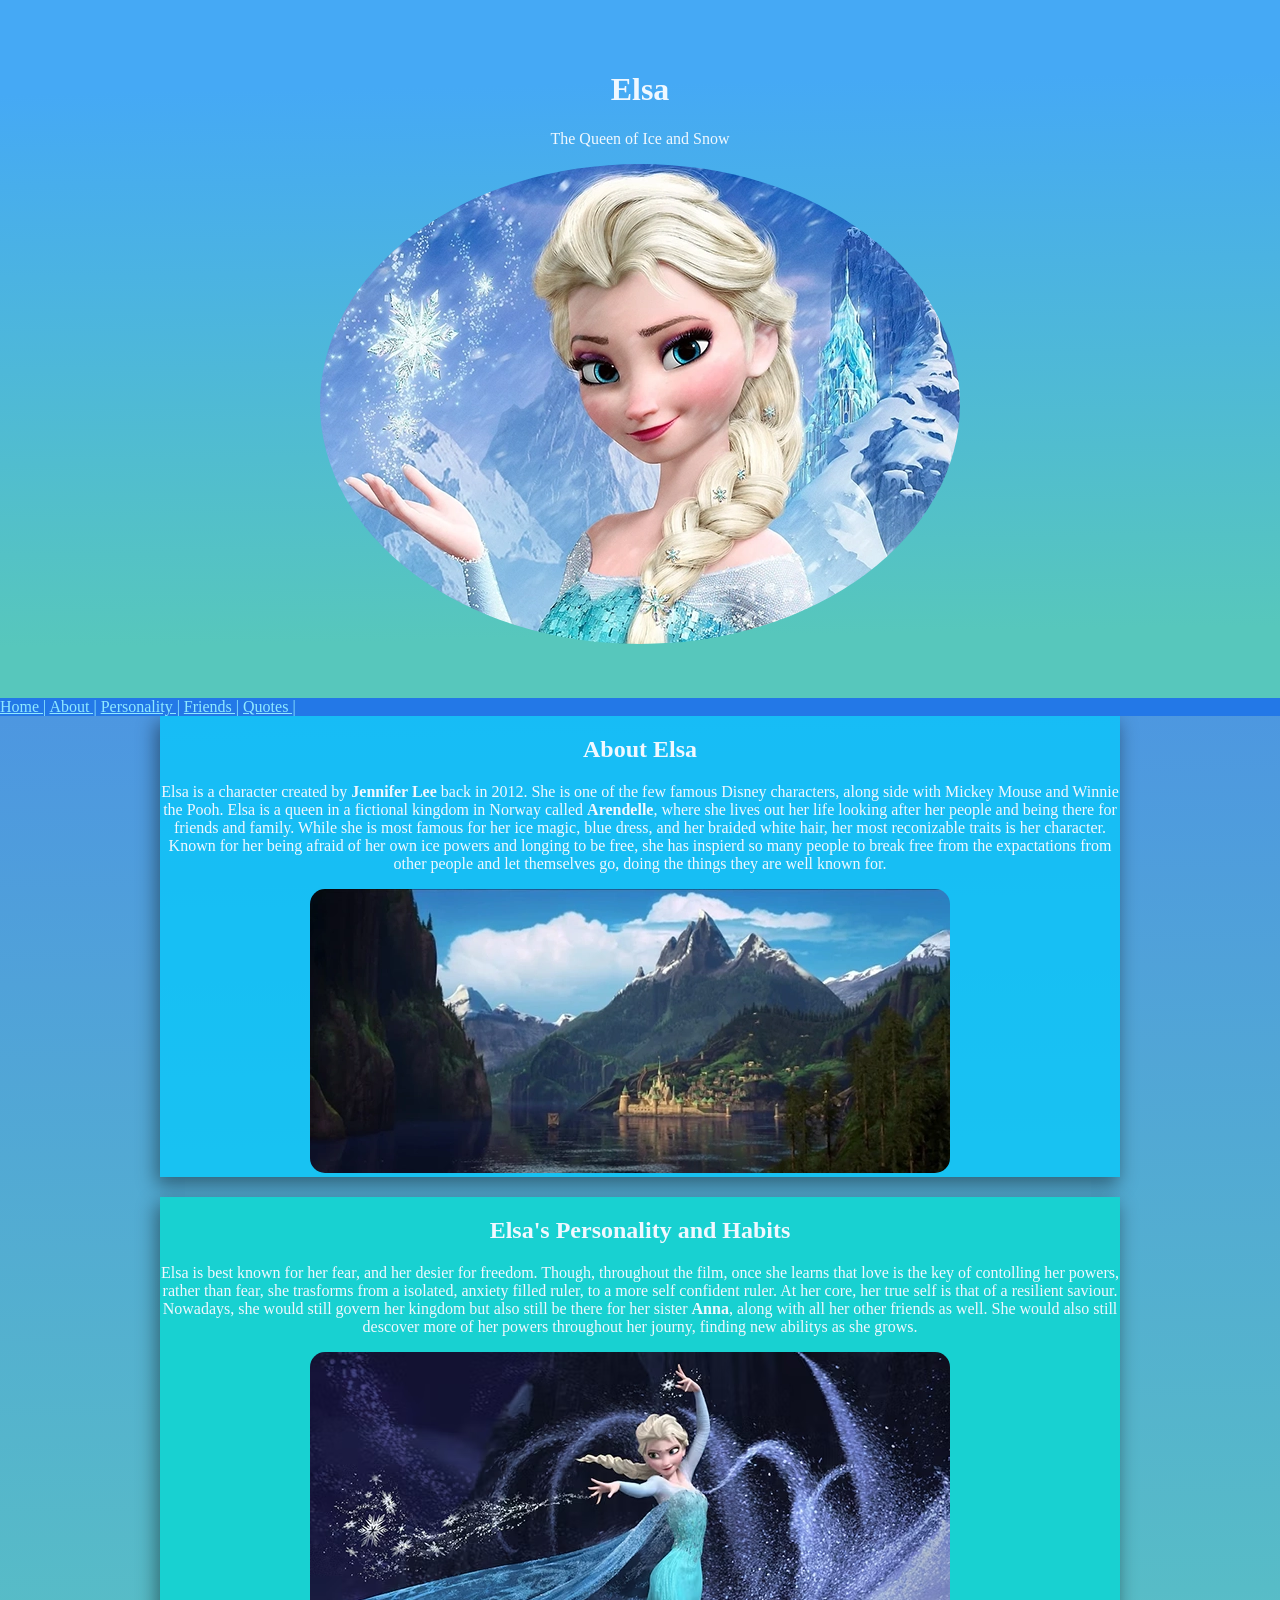
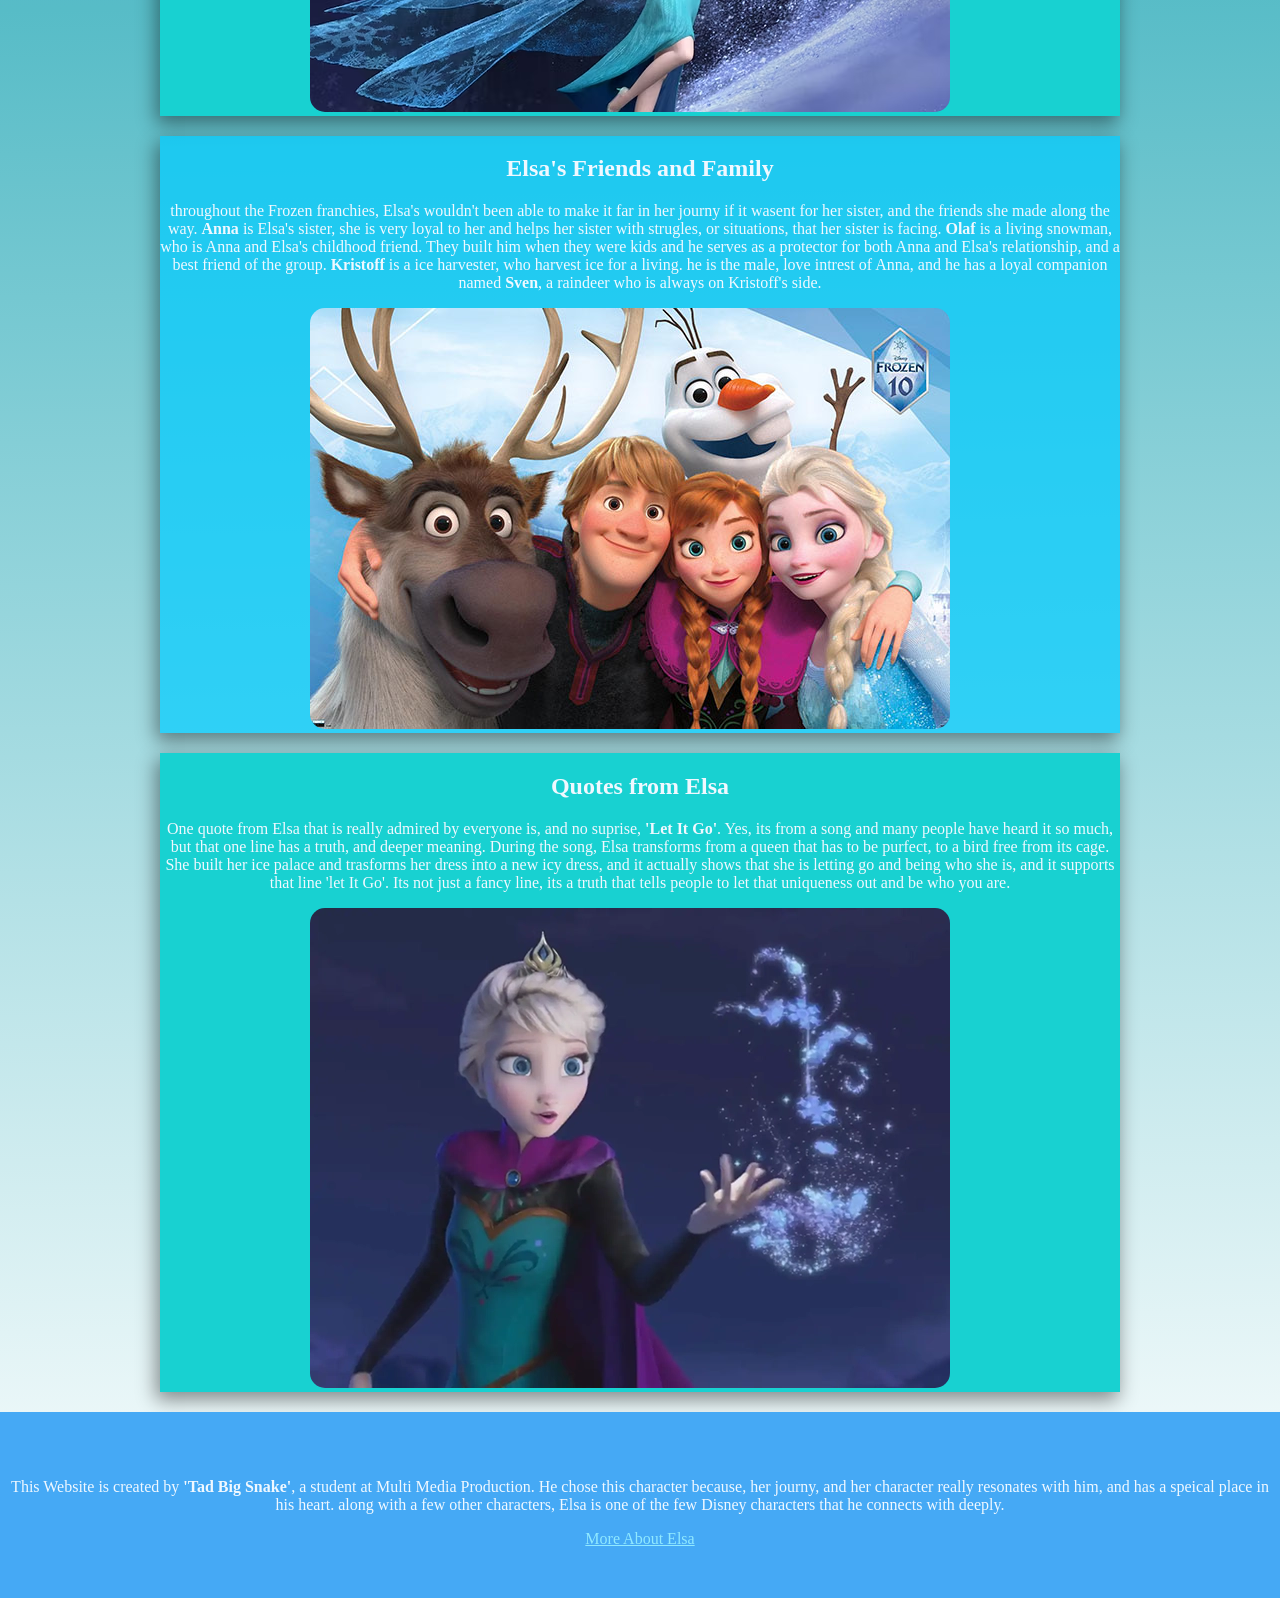
<file: MyFavouretCharacter/index.html>
<!DOCTYPE html>
<html lang="en">

<head>
    <meta charset="UTF-8">
    <meta name="viewport" content="width=device-width, initial-scale=1.0">
    <title>Favourite Character</title>

    <link href="css/characterstyle.css" rel="stylesheet">
</head>

<body>


    <header>

        <h1>Elsa</h1>

        <p>The Queen of Ice and Snow</p>

        <img src="images/elsa.1.webp" alt="elsa">

    </header>

    <nav>
        <ul>
            <a href="#">Home |</a>
            <a href="#About">About |</a>
            <a href="#Personality">Personality |</a>
            <a href="#Friends">Friends |</a>
            <a href="#Quotes">Quotes |</a>
        </ul>
    </nav>





    <section id="About" class="bg-blue">

        <h2>About Elsa</h2>

        <p>Elsa is a character created by <b>Jennifer Lee</b> back in 2012. She is one of the few famous Disney
            characters,
            along side with Mickey Mouse and Winnie the Pooh. Elsa is a queen in a fictional kingdom in Norway called
            <b>Arendelle</b>, where she lives out her life looking after her people and being there for friends and
            family.
            While she is most famous for her ice magic, blue dress, and her braided white hair, her most reconizable
            traits
            is her character. Known for her being afraid of her own ice powers and longing to be free, she has inspierd
            so
            many people to break free from the expactations from other people and let themselves go, doing the things
            they
            are well known for.
        </p>

        <img src="images/arendelle.webp" alt="view of arendelle">

    </section>



    <section id="Personality" class="bg-cyan">

        <h2>Elsa's Personality and Habits</h2>

        <p>Elsa is best known for her fear, and her desier for freedom. Though, throughout the film, once she learns
            that
            love is the key of contolling her powers, rather than fear, she trasforms from a isolated, anxiety filled
            ruler,
            to a more self confident ruler. At her core, her true self is that of a resilient saviour. Nowadays, she
            would
            still govern her kingdom but also still be there for her sister <b>Anna</b>, along with all her other
            friends as
            well. She would also still descover more of her powers throughout her journy, finding new abilitys as she
            grows.
        </p>

        <img src="images/anotherelsa.avif" alt="elsa two">

    </section>



    <section id="Friends" class="bg-blue">

        <h2>Elsa's Friends and Family</h2>

        <p>throughout the Frozen franchies, Elsa's wouldn't been able to make it far in her journy if it wasent for her
            sister, and the friends she made along the way. <b>Anna</b> is Elsa's sister, she is very loyal to her and
            helps
            her sister with strugles, or situations, that her sister is facing. <b>Olaf</b> is a living snowman, who is
            Anna
            and Elsa's childhood friend. They built him when they were kids and he serves as a protector for both Anna
            and
            Elsa's relationship, and a best friend of the group. <b>Kristoff</b> is a ice harvester, who harvest ice for
            a
            living. he is the male, love intrest of Anna, and he has a loyal companion named <b>Sven</b>, a raindeer who
            is
            always on Kristoff's side.</p>

        <img src="images/frozengroup.jpg" alt="elsas friends and family">

    </section>



    <section id="Quotes" class="bg-cyan">

        <h2>Quotes from Elsa</h2>

        <p>One quote from Elsa that is really admired by everyone is, and no suprise, <b>'Let It Go'</b>. Yes, its from
            a
            song and many people have heard it so much, but that one line has a truth, and deeper meaning. During the
            song,
            Elsa transforms from a queen that has to be purfect, to a bird free from its cage. She built her ice palace
            and
            trasforms her dress into a new icy dress, and it actually shows that she is letting go and being who she is,
            and
            it supports that line 'let It Go'. Its not just a fancy line, its a truth that tells people to let that
            uniqueness out and be who you are.</p>

        <img src="images/letitgo.webp" alt="let it go scene">

    </section>

    <footer>
        <p>This Website is created by <b>'Tad Big Snake'</b>, a student at Multi Media Production. He chose this
            character because, her journy, and her character really resonates with him, and has a speical place in his
            heart. along with a few other characters, Elsa is one of the few Disney characters that he connects with
            deeply.</p>

        <a href="https://en.wikipedia.org/wiki/Elsa_(Frozen)">More About Elsa</a>
    </footer>




</body>

</html>
</file>
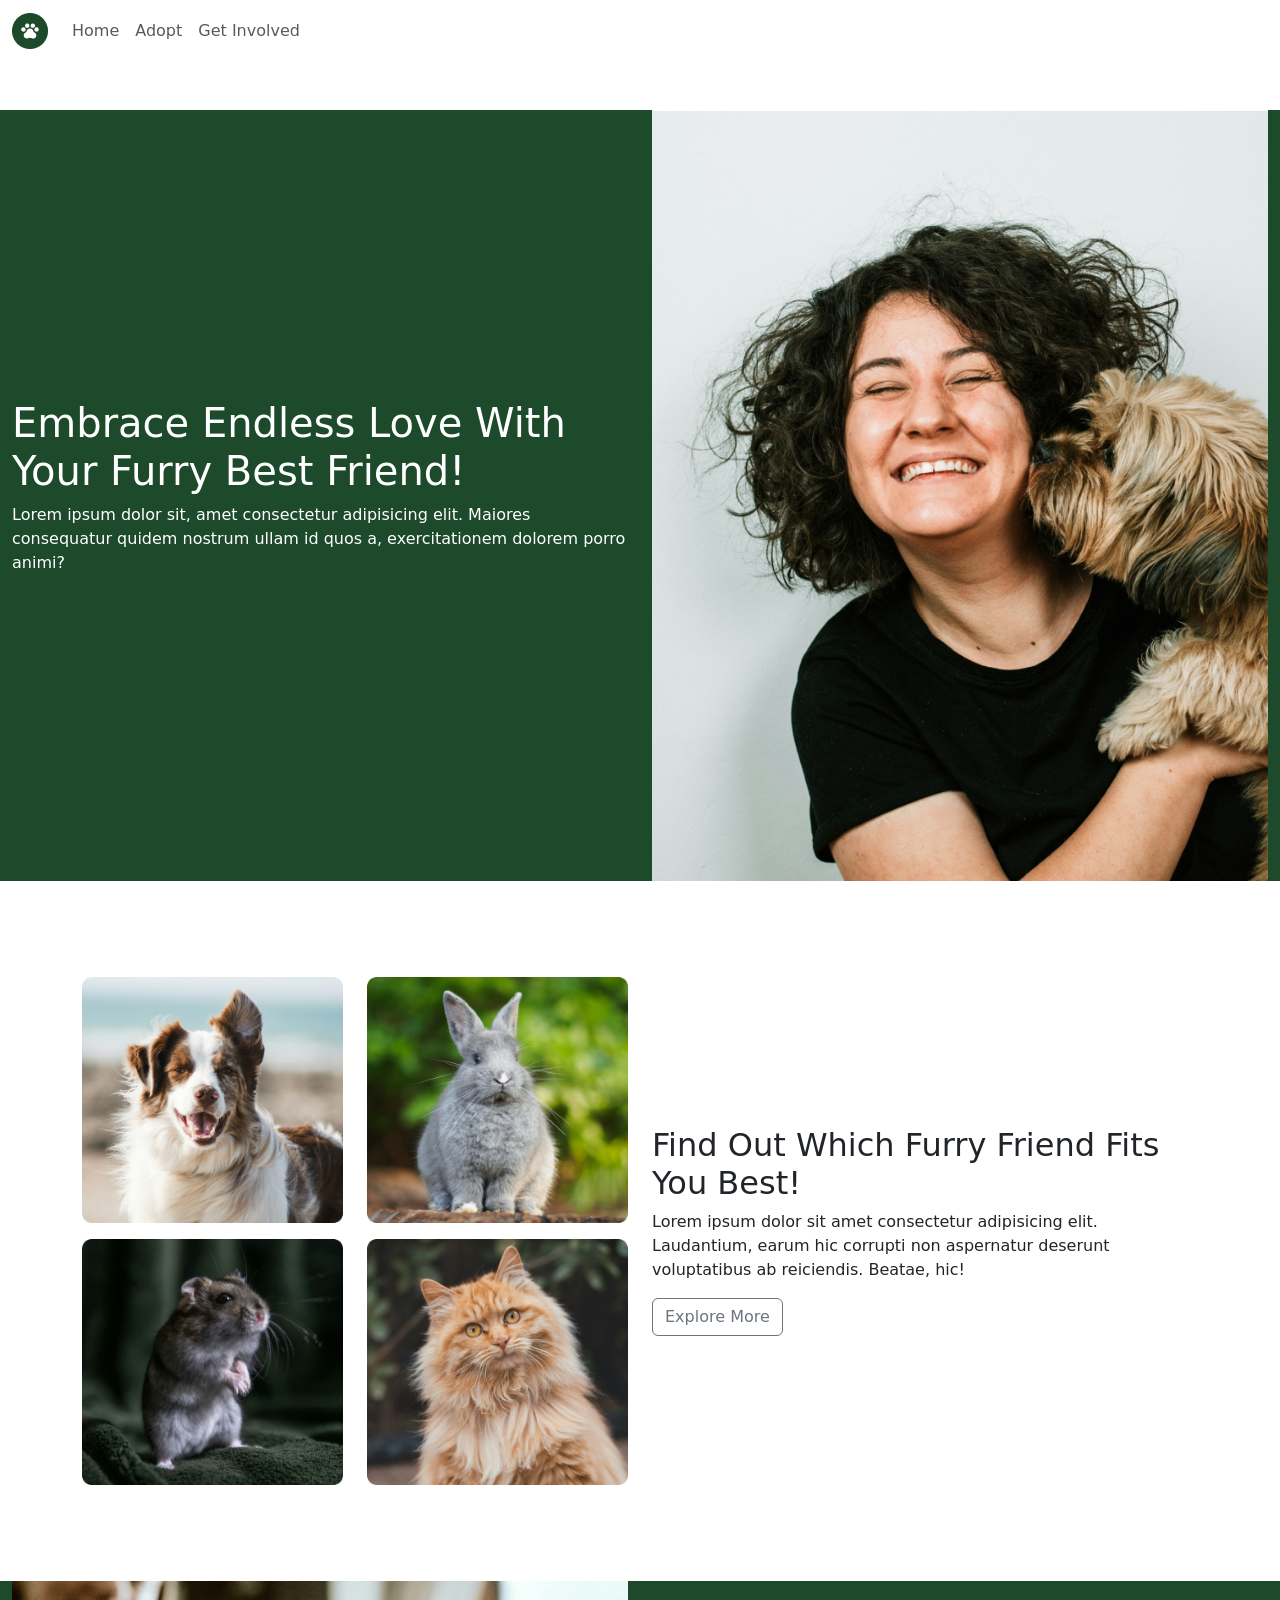
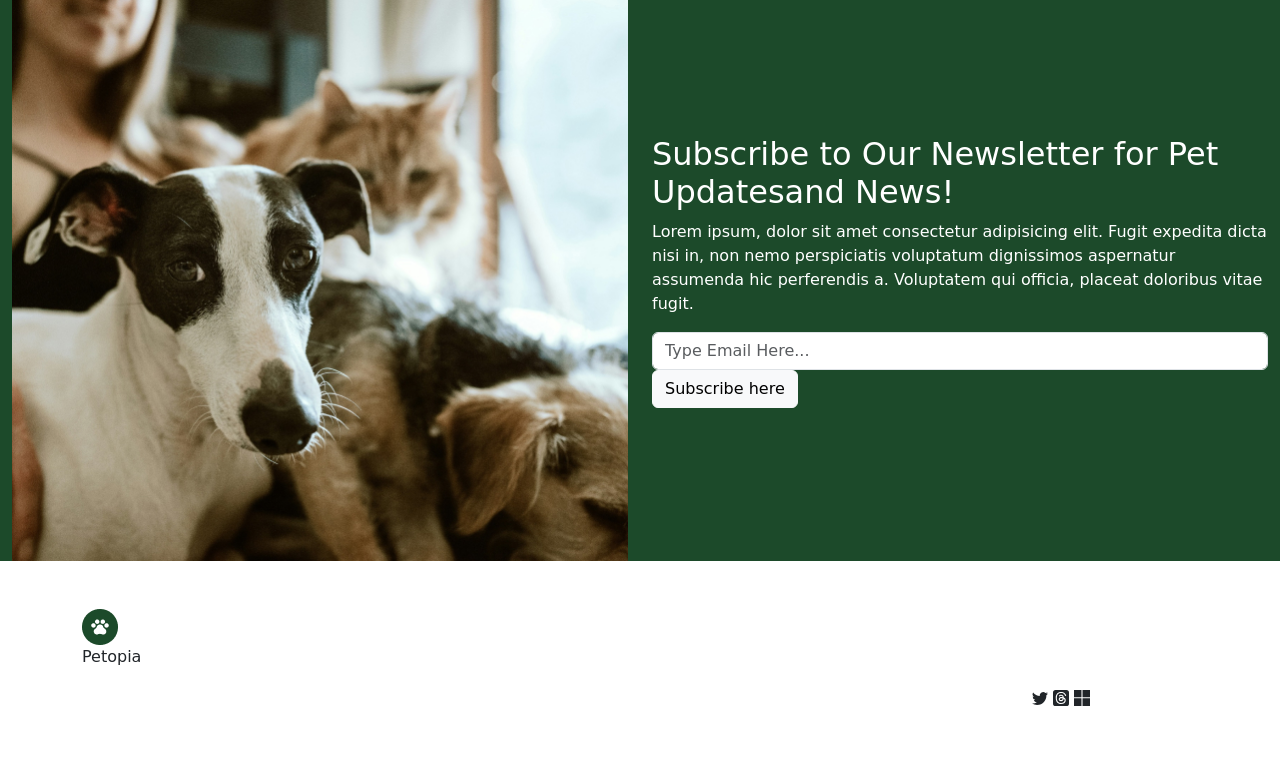
<file: petopia/index.html>
<!DOCTYPE html>
<html lang="en">

<head>
    <meta charset="UTF-8">
    <meta name="viewport" content="width=device-width, initial-scale=1.0">
    <title>Petopia</title>

    <!-- Latest compiled and minified CSS -->
    <link href="https://cdn.jsdelivr.net/npm/bootstrap@5.3.8/dist/css/bootstrap.min.css" rel="stylesheet">

    <link href="css/petStyle.css" rel="stylesheet">

    <!-- Latest compiled JavaScript -->
    <script src="https://cdn.jsdelivr.net/npm/bootstrap@5.3.8/dist/js/bootstrap.bundle.min.js"></script>

</head>

<body>

    <!----------------------------------------------Collaping Navbar------------------------------------------------->

    <nav class="navbar navbar-expand-sm bg-white navbar-light">
        <div class="container-fluid">
            <a class="navbar-brand" href="index.html">
                <img src="headerImages/logoIcon.png" alt="Petopia">
            </a>
            <button class="navbar-toggler" type="button" data-bs-toggle="collapse" data-bs-target="#collapsibleNavbar">
                <span class="navbar-toggler-icon"></span>
            </button>
            <div class="collapse navbar-collapse" id="collapsibleNavbar">
                <ul class="navbar-nav">
                    <li class="nav-item">
                        <a class="nav-link" href="index.html">Home</a>
                    </li>
                    <li class="nav-item">
                        <a class="nav-link" href="adopt.html">Adopt</a>
                    </li>
                    <li class="nav-item">
                        <a class="nav-link" href="involved.html">Get Involved</a>
                    </li>
                </ul>
            </div>
        </div>
    </nav>

    <!------------------------------------------------Header------------------------------------------------->

    <header class="bg-primary text-white my-5">
        <div class="container-fluid">
            <div class="row">
                <div class="col-sm-6 my-auto">
                    <h1>Embrace Endless Love With Your Furry Best Friend!</h1>
                    <p>Lorem ipsum dolor sit, amet consectetur adipisicing elit. Maiores consequatur quidem nostrum
                        ullam id quos a, exercitationem dolorem porro animi?</p>
                </div>
                <div class="col-sm-6">
                    <img class="img-fluid" src="headerImages/homeHeader.jpg" alt="girl with dog">
                </div>
            </div>
        </div>
    </header>


    <!------------------------------------------------Main Content----------------------------------------------------->

    <main class="my-5 py-5">
        <div class="container">
            <div class="row">
                <div class="col-md-6">


                    <div class="row mb-3">
                        <div class="col-6">
                            <img class="img-fluid" src="headerImages/dog.png" alt="dog">
                        </div>
                        <div class="col-6"><img class="img-fluid" src="headerImages/bunny.png" alt="bunny"></div>
                    </div>
                    <div class="row">
                        <div class="col-6"><img class="img-fluid" src="headerImages/gerbil.png" alt="gerbil"></div>
                        <div class="col-6"><img class="img-fluid" src="headerImages/cat.png" alt="cat"></div>
                    </div>
                </div>

                <div class="col-md-6 my-auto">
                    <h2>Find Out Which Furry Friend Fits You Best!</h2>

                    <p>Lorem ipsum dolor sit amet consectetur adipisicing elit. Laudantium, earum hic corrupti non
                        aspernatur deserunt voluptatibus ab reiciendis. Beatae, hic!</p>
                    <button type="button" class="btn btn-outline-secondary">Explore More</button>
                </div>
            </div>
        </div>
    </main>


    <!---------------------------------------------News Letter--------------------------------------------------->

    <section class="bg-primary text-white my-5">
        <div class="container-fluid">
            <div class="row">
                <div class="col-sm-6">
                    <img class="img-fluid" src="headerImages/newsletter.jpg" alt="dog with cats and owner">
                </div>
                <div class="col-sm-6 my-auto">
                    <h2>Subscribe to Our Newsletter for Pet Updatesand News!</h2>
                    <p>Lorem ipsum, dolor sit amet consectetur adipisicing elit. Fugit expedita dicta nisi in, non nemo
                        perspiciatis voluptatum dignissimos aspernatur assumenda hic perferendis a. Voluptatem qui
                        officia, placeat doloribus vitae fugit.</p>
                    <input type="text" class="form-control" placeholder="Type Email Here...">
                    <button type="button" class="btn btn-light">Subscribe here</button>
                </div>
            </div>
        </div>

    </section>


    <!------------------------------------------------Footer------------------------------------------------------------>

    <footer class="my-5">
        <div class="container">
            <div class="row">
                <div class="col-6">
                    <img src="headerImages/logoIcon.png">
                    <p>Petopia</p>
                </div>
            </div>
        </div>
        <div class="container">
            <div class="row">
                <div class="col-6 offset-10">
                    <svg xmlns="http://www.w3.org/2000/svg" width="16" height="16" fill="currentColor"
                        class="bi bi-twitter" viewBox="0 0 16 16">
                        <path
                            d="M5.026 15c6.038 0 9.341-5.003 9.341-9.334q.002-.211-.006-.422A6.7 6.7 0 0 0 16 3.542a6.7 6.7 0 0 1-1.889.518 3.3 3.3 0 0 0 1.447-1.817 6.5 6.5 0 0 1-2.087.793A3.286 3.286 0 0 0 7.875 6.03a9.32 9.32 0 0 1-6.767-3.429 3.29 3.29 0 0 0 1.018 4.382A3.3 3.3 0 0 1 .64 6.575v.045a3.29 3.29 0 0 0 2.632 3.218 3.2 3.2 0 0 1-.865.115 3 3 0 0 1-.614-.057 3.28 3.28 0 0 0 3.067 2.277A6.6 6.6 0 0 1 .78 13.58a6 6 0 0 1-.78-.045A9.34 9.34 0 0 0 5.026 15" />
                    </svg>
                    <svg xmlns="http://www.w3.org/2000/svg" width="16" height="16" fill="currentColor"
                        class="bi bi-threads-fill" viewBox="0 0 16 16">
                        <path
                            d="M6.81 9.204c0-.41.197-1.062 1.727-1.062.469 0 .758.034 1.146.121-.124 1.606-.91 1.818-1.674 1.818-.418 0-1.2-.218-1.2-.877Z" />
                        <path
                            d="M2.59 16h10.82A2.59 2.59 0 0 0 16 13.41V2.59A2.59 2.59 0 0 0 13.41 0H2.59A2.59 2.59 0 0 0 0 2.59v10.82A2.59 2.59 0 0 0 2.59 16M5.866 5.91c.567-.81 1.315-1.126 2.35-1.126.73 0 1.351.246 1.795.711.443.466.696 1.132.754 1.983q.368.154.678.363c.832.559 1.29 1.395 1.29 2.353 0 2.037-1.67 3.806-4.692 3.806-2.595 0-5.291-1.51-5.291-6.004C2.75 3.526 5.361 2 8.033 2c1.234 0 4.129.182 5.217 3.777l-1.02.264c-.842-2.56-2.607-2.968-4.224-2.968-2.675 0-4.187 1.628-4.187 5.093 0 3.107 1.69 4.757 4.222 4.757 2.083 0 3.636-1.082 3.636-2.667 0-1.079-.906-1.595-.953-1.595-.177.925-.651 2.482-2.733 2.482-1.213 0-2.26-.838-2.26-1.936 0-1.568 1.488-2.136 2.663-2.136.44 0 .97.03 1.247.086 0-.478-.404-1.296-1.426-1.296-.911 0-1.16.288-1.45.624l-.024.027c-.202-.135-.875-.601-.875-.601Z" />
                    </svg>
                    <svg xmlns="http://www.w3.org/2000/svg" width="16" height="16" fill="currentColor"
                        class="bi bi-microsoft" viewBox="0 0 16 16">
                        <path
                            d="M7.462 0H0v7.19h7.462zM16 0H8.538v7.19H16zM7.462 8.211H0V16h7.462zm8.538 0H8.538V16H16z" />
                    </svg>
                </div>
            </div>
        </div>

    </footer>

</body>

</html>
</file>
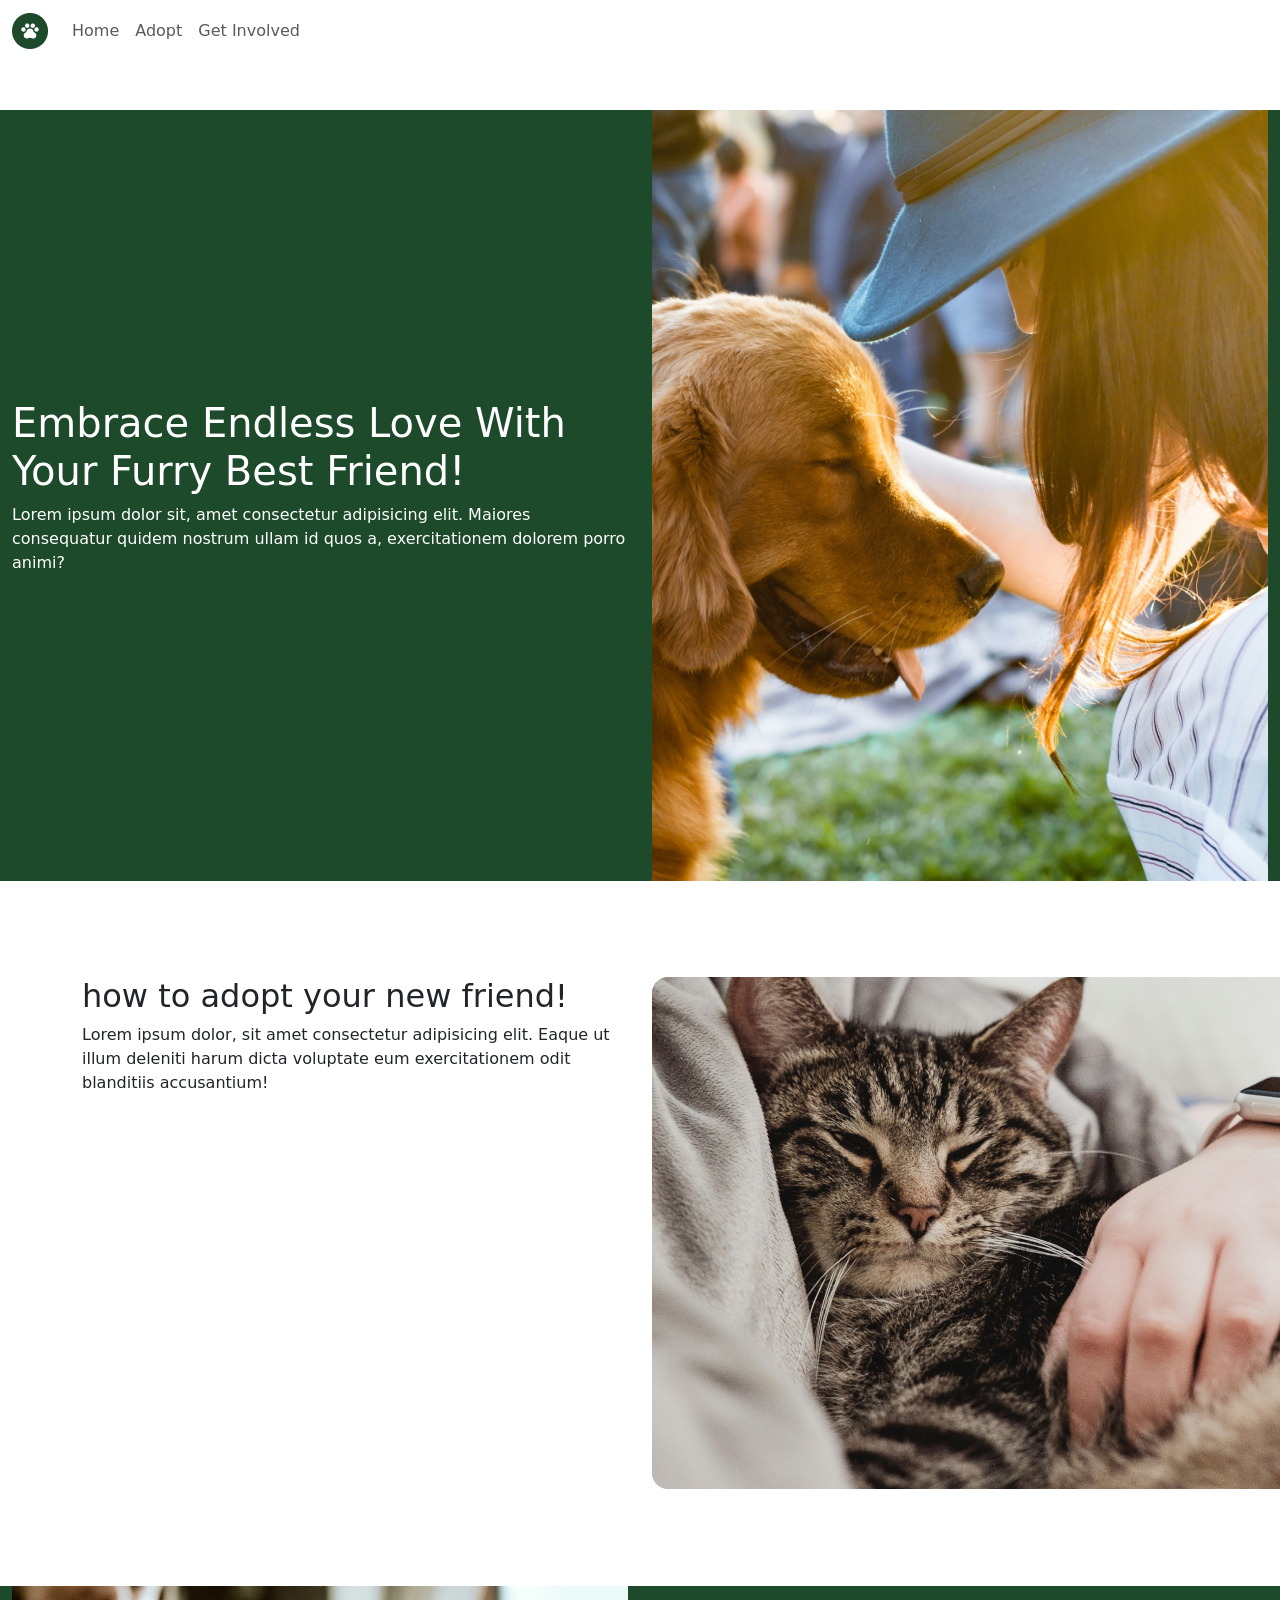
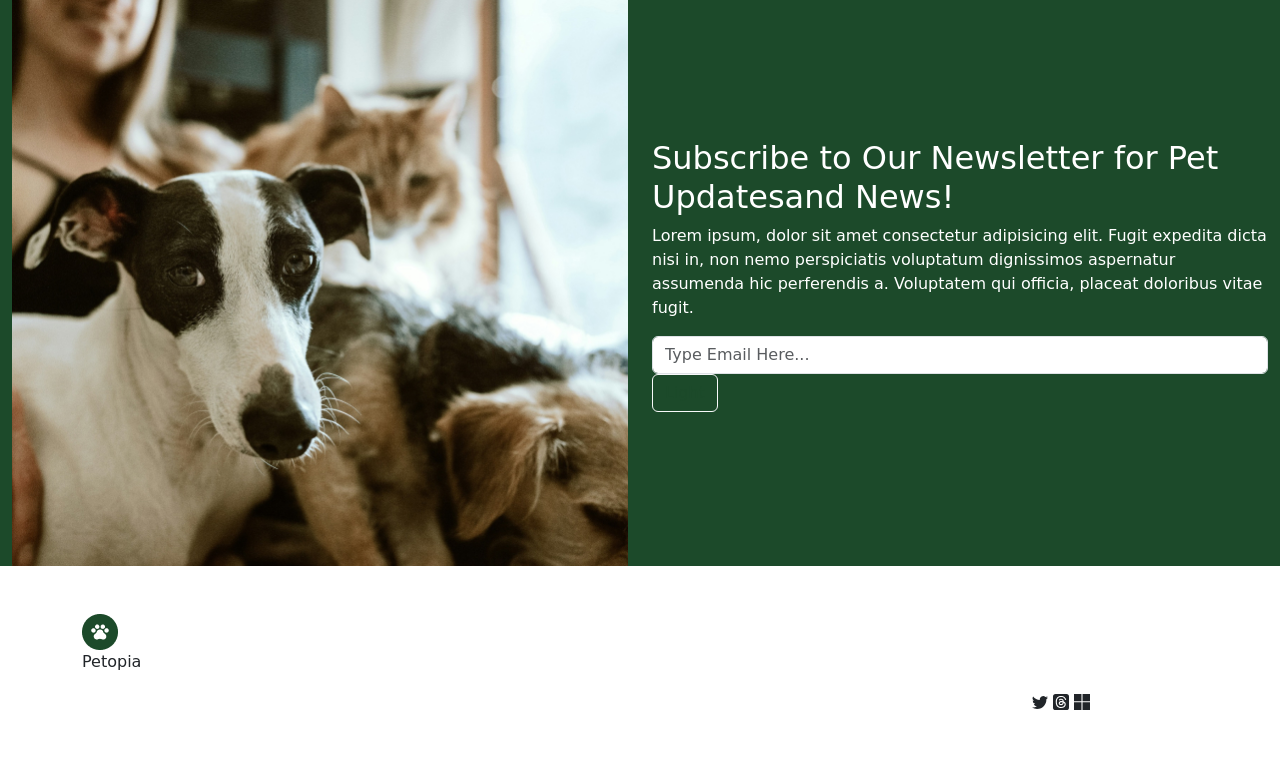
<file: petopia/adopt.html>
<!DOCTYPE html>
<html lang="en">

<head>
    <meta charset="UTF-8">
    <meta name="viewport" content="width=device-width, initial-scale=1.0">
    <title>Petopia - adopt</title>

    <!-- Latest compiled and minified CSS -->
    <link href="https://cdn.jsdelivr.net/npm/bootstrap@5.3.8/dist/css/bootstrap.min.css" rel="stylesheet">

    <link href="css/petStyle.css" rel="stylesheet">

    <!-- Latest compiled JavaScript -->
    <script src="https://cdn.jsdelivr.net/npm/bootstrap@5.3.8/dist/js/bootstrap.bundle.min.js"></script>

</head>

<body>

    <!----------------------------------------------Collaping Navbar------------------------------------------------->

    <nav class="navbar navbar-expand-sm bg-white navbar-light">
        <div class="container-fluid">
            <a class="navbar-brand" href="index.html">
                <img src="headerImages/logoIcon.png" alt="Petopia">
            </a>
            <button class="navbar-toggler" type="button" data-bs-toggle="collapse" data-bs-target="#collapsibleNavbar">
                <span class="navbar-toggler-icon"></span>
            </button>
            <div class="collapse navbar-collapse" id="collapsibleNavbar">
                <ul class="navbar-nav">
                    <li class="nav-item">
                        <a class="nav-link" href="index.html">Home</a>
                    </li>
                    <li class="nav-item">
                        <a class="nav-link" href="adopt.html">Adopt</a>
                    </li>
                    <li class="nav-item">
                        <a class="nav-link" href="involved.html">Get Involved</a>
                    </li>
                </ul>
            </div>
        </div>
    </nav>

    <!------------------------------------------------Header------------------------------------------------->

    <header class="bg-primary text-white my-5">
        <div class="container-fluid">
            <div class="row">
                <div class="col-sm-6 my-auto">
                    <h1>Embrace Endless Love With Your Furry Best Friend!</h1>
                    <p>Lorem ipsum dolor sit, amet consectetur adipisicing elit. Maiores consequatur quidem nostrum
                        ullam id quos a, exercitationem dolorem porro animi?</p>
                </div>
                <div class="col-sm-6">
                    <img class="img-fluid" src="headerImages/adoptHeader.jpg" alt="girl with dog">
                </div>
            </div>
        </div>
    </header>


    <!------------------------------------------------Main Content----------------------------------------------------->

    <main class="my-5 py-5">
        <div class="container">
            <div class="row">
                <div class="col-sm-6">
                    <h2>how to adopt your new friend!</h2>
                    <p>Lorem ipsum dolor, sit amet consectetur adipisicing elit. Eaque ut illum deleniti harum dicta
                        voluptate eum exercitationem odit blanditiis accusantium!</p>
                </div>
                <div class="col-sm-6">
                    <img src="headerImages/catCuddle.png" alt="catCuddle">
                </div>
            </div>
        </div>
    </main>


    <!---------------------------------------------News Letter--------------------------------------------------->

    <section class="bg-primary text-white my-5">
        <div class="container-fluid">
            <div class="row">
                <div class="col-sm-6">
                    <img class="img-fluid" src="headerImages/newsletter.jpg" alt="dog with cats and owner">
                </div>
                <div class="col-sm-6 my-auto">
                    <h2>Subscribe to Our Newsletter for Pet Updatesand News!</h2>
                    <p>Lorem ipsum, dolor sit amet consectetur adipisicing elit. Fugit expedita dicta nisi in, non nemo
                        perspiciatis voluptatum dignissimos aspernatur assumenda hic perferendis a. Voluptatem qui
                        officia, placeat doloribus vitae fugit.</p>
                    <input type="text" class="form-control" placeholder="Type Email Here...">
                    <button type="button" class="btn btn-outline-light text-primary">Light</button>
                </div>
            </div>
        </div>

    </section>


    <!------------------------------------------------Footer------------------------------------------------------------>

    <footer class="my-5">
        <div class="container">
            <div class="row">
                <div class="col-6">
                    <img src="headerImages/logoIcon.png">
                    <p>Petopia</p>
                </div>
            </div>
        </div>
        <div class="container">
            <div class="row">
                <div class="col-6 offset-10">
                    <svg xmlns="http://www.w3.org/2000/svg" width="16" height="16" fill="currentColor"
                        class="bi bi-twitter" viewBox="0 0 16 16">
                        <path
                            d="M5.026 15c6.038 0 9.341-5.003 9.341-9.334q.002-.211-.006-.422A6.7 6.7 0 0 0 16 3.542a6.7 6.7 0 0 1-1.889.518 3.3 3.3 0 0 0 1.447-1.817 6.5 6.5 0 0 1-2.087.793A3.286 3.286 0 0 0 7.875 6.03a9.32 9.32 0 0 1-6.767-3.429 3.29 3.29 0 0 0 1.018 4.382A3.3 3.3 0 0 1 .64 6.575v.045a3.29 3.29 0 0 0 2.632 3.218 3.2 3.2 0 0 1-.865.115 3 3 0 0 1-.614-.057 3.28 3.28 0 0 0 3.067 2.277A6.6 6.6 0 0 1 .78 13.58a6 6 0 0 1-.78-.045A9.34 9.34 0 0 0 5.026 15" />
                    </svg>
                    <svg xmlns="http://www.w3.org/2000/svg" width="16" height="16" fill="currentColor"
                        class="bi bi-threads-fill" viewBox="0 0 16 16">
                        <path
                            d="M6.81 9.204c0-.41.197-1.062 1.727-1.062.469 0 .758.034 1.146.121-.124 1.606-.91 1.818-1.674 1.818-.418 0-1.2-.218-1.2-.877Z" />
                        <path
                            d="M2.59 16h10.82A2.59 2.59 0 0 0 16 13.41V2.59A2.59 2.59 0 0 0 13.41 0H2.59A2.59 2.59 0 0 0 0 2.59v10.82A2.59 2.59 0 0 0 2.59 16M5.866 5.91c.567-.81 1.315-1.126 2.35-1.126.73 0 1.351.246 1.795.711.443.466.696 1.132.754 1.983q.368.154.678.363c.832.559 1.29 1.395 1.29 2.353 0 2.037-1.67 3.806-4.692 3.806-2.595 0-5.291-1.51-5.291-6.004C2.75 3.526 5.361 2 8.033 2c1.234 0 4.129.182 5.217 3.777l-1.02.264c-.842-2.56-2.607-2.968-4.224-2.968-2.675 0-4.187 1.628-4.187 5.093 0 3.107 1.69 4.757 4.222 4.757 2.083 0 3.636-1.082 3.636-2.667 0-1.079-.906-1.595-.953-1.595-.177.925-.651 2.482-2.733 2.482-1.213 0-2.26-.838-2.26-1.936 0-1.568 1.488-2.136 2.663-2.136.44 0 .97.03 1.247.086 0-.478-.404-1.296-1.426-1.296-.911 0-1.16.288-1.45.624l-.024.027c-.202-.135-.875-.601-.875-.601Z" />
                    </svg>
                    <svg xmlns="http://www.w3.org/2000/svg" width="16" height="16" fill="currentColor"
                        class="bi bi-microsoft" viewBox="0 0 16 16">
                        <path
                            d="M7.462 0H0v7.19h7.462zM16 0H8.538v7.19H16zM7.462 8.211H0V16h7.462zm8.538 0H8.538V16H16z" />
                    </svg>
                </div>
            </div>
        </div>

    </footer>

</body>

</html>
</file>
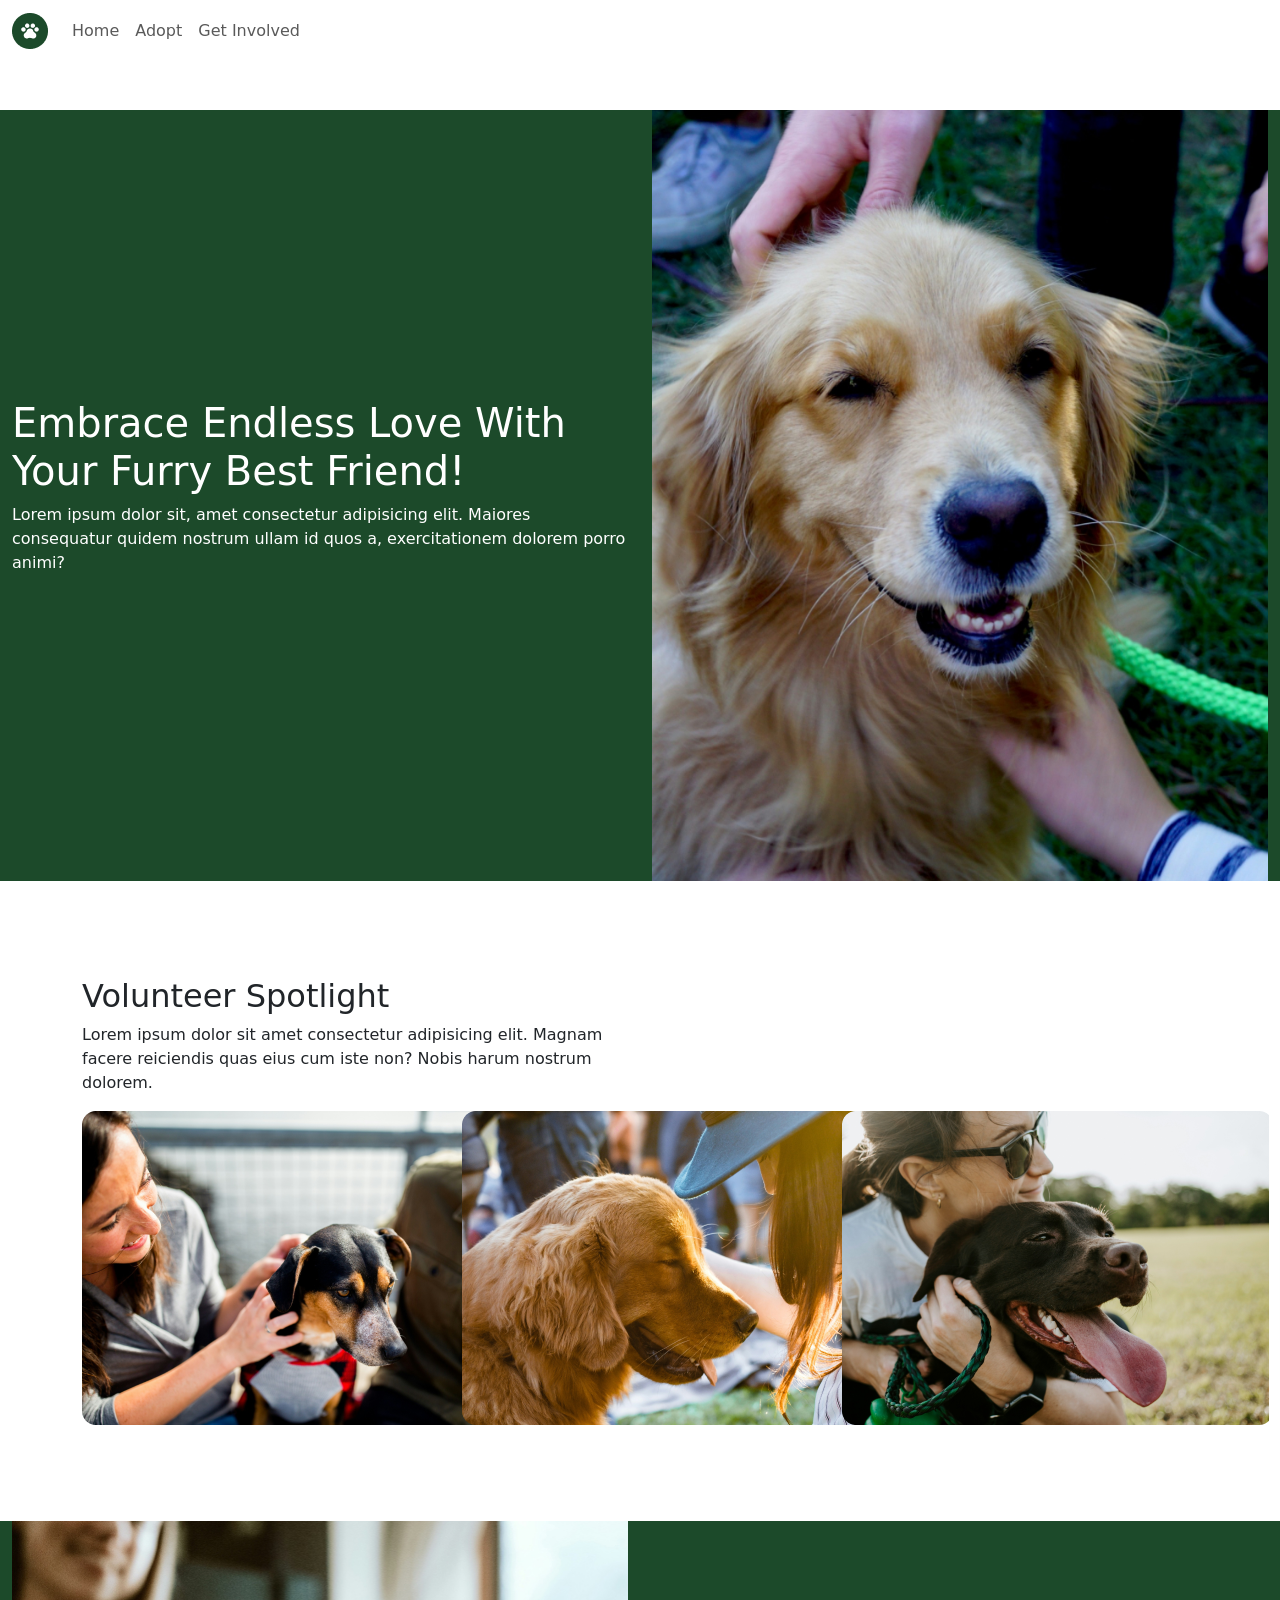
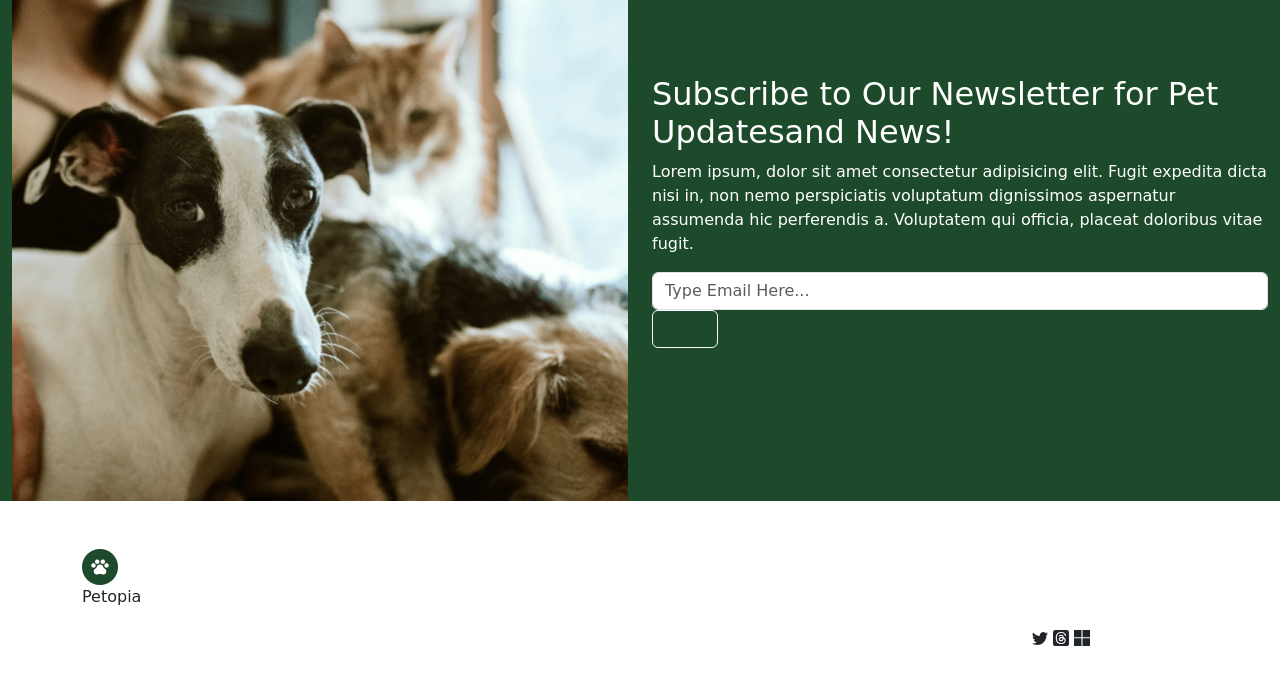
<file: petopia/involved.html>
<!DOCTYPE html>
<html lang="en">

<head>
    <meta charset="UTF-8">
    <meta name="viewport" content="width=device-width, initial-scale=1.0">
    <title>Petopia - involved</title>

    <!-- Latest compiled and minified CSS -->
    <link href="https://cdn.jsdelivr.net/npm/bootstrap@5.3.8/dist/css/bootstrap.min.css" rel="stylesheet">

    <link href="css/petStyle.css" rel="stylesheet">

    <!-- Latest compiled JavaScript -->
    <script src="https://cdn.jsdelivr.net/npm/bootstrap@5.3.8/dist/js/bootstrap.bundle.min.js"></script>

</head>

<body>

    <!----------------------------------------------Collaping Navbar------------------------------------------------->

    <nav class="navbar navbar-expand-sm bg-white navbar-light">
        <div class="container-fluid">
            <a class="navbar-brand" href="index.html">
                <img src="headerImages/logoIcon.png" alt="Petopia">
            </a>
            <button class="navbar-toggler" type="button" data-bs-toggle="collapse" data-bs-target="#collapsibleNavbar">
                <span class="navbar-toggler-icon"></span>
            </button>
            <div class="collapse navbar-collapse" id="collapsibleNavbar">
                <ul class="navbar-nav">
                    <li class="nav-item">
                        <a class="nav-link" href="index.html">Home</a>
                    </li>
                    <li class="nav-item">
                        <a class="nav-link" href="adopt.html">Adopt</a>
                    </li>
                    <li class="nav-item">
                        <a class="nav-link" href="involved.html">Get Involved</a>
                    </li>
                </ul>
            </div>
        </div>
    </nav>

    <!------------------------------------------------Header------------------------------------------------->

    <header class="bg-primary text-white my-5">
        <div class="container-fluid">
            <div class="row">
                <div class="col-sm-6 my-auto">
                    <h1>Embrace Endless Love With Your Furry Best Friend!</h1>
                    <p>Lorem ipsum dolor sit, amet consectetur adipisicing elit. Maiores consequatur quidem nostrum
                        ullam id quos a, exercitationem dolorem porro animi?</p>
                </div>
                <div class="col-sm-6">
                    <img class="img-fluid" src="headerImages/involvedHeader.jpg" alt="girl with dog">
                </div>
            </div>
        </div>
    </header>


    <!------------------------------------------------Main Content----------------------------------------------------->

    <main class="my-5 py-5">
        <div class="container">
            <div class="row">
                <div class="col-sm-6">
                    <h2>Volunteer Spotlight</h2>
                    <p>Lorem ipsum dolor sit amet consectetur adipisicing elit. Magnam facere reiciendis quas eius cum
                        iste non? Nobis harum nostrum dolorem.</p>
                </div>
            </div>
            <div class="row">
                <div class="col-sm-4">
                    <img src="headerImages/volunteer1.png" alt="DogGettingPet">
                </div>
                <div class="col-sm-4">
                    <img src="headerImages/volunteer2.png" alt="DogPetByOwner">
                </div>
                <div class="col-sm-4">
                    <img src="headerImages/volunteer3.png" alt="DogBeingHugged">
                </div>
            </div>
        </div>
    </main>


    <!---------------------------------------------News Letter--------------------------------------------------->

    <section class="bg-primary text-white my-5">
        <div class="container-fluid">
            <div class="row">
                <div class="col-sm-6">
                    <img class="img-fluid" src="headerImages/newsletter.jpg" alt="dog with cats and owner">
                </div>
                <div class="col-sm-6 my-auto">
                    <h2>Subscribe to Our Newsletter for Pet Updatesand News!</h2>
                    <p>Lorem ipsum, dolor sit amet consectetur adipisicing elit. Fugit expedita dicta nisi in, non nemo
                        perspiciatis voluptatum dignissimos aspernatur assumenda hic perferendis a. Voluptatem qui
                        officia, placeat doloribus vitae fugit.</p>
                    <input type="text" class="form-control" placeholder="Type Email Here...">
                    <button type="button" class="btn btn-outline-light text-primary">Light</button>
                </div>
            </div>
        </div>

    </section>


    <!------------------------------------------------Footer------------------------------------------------------------>

    <footer class="my-5">
        <div class="container">
            <div class="row">
                <div class="col-6">
                    <img src="headerImages/logoIcon.png">
                    <p>Petopia</p>
                </div>
            </div>
        </div>
        <div class="container">
            <div class="row">
                <div class="col-6 offset-10">
                    <svg xmlns="http://www.w3.org/2000/svg" width="16" height="16" fill="currentColor"
                        class="bi bi-twitter" viewBox="0 0 16 16">
                        <path
                            d="M5.026 15c6.038 0 9.341-5.003 9.341-9.334q.002-.211-.006-.422A6.7 6.7 0 0 0 16 3.542a6.7 6.7 0 0 1-1.889.518 3.3 3.3 0 0 0 1.447-1.817 6.5 6.5 0 0 1-2.087.793A3.286 3.286 0 0 0 7.875 6.03a9.32 9.32 0 0 1-6.767-3.429 3.29 3.29 0 0 0 1.018 4.382A3.3 3.3 0 0 1 .64 6.575v.045a3.29 3.29 0 0 0 2.632 3.218 3.2 3.2 0 0 1-.865.115 3 3 0 0 1-.614-.057 3.28 3.28 0 0 0 3.067 2.277A6.6 6.6 0 0 1 .78 13.58a6 6 0 0 1-.78-.045A9.34 9.34 0 0 0 5.026 15" />
                    </svg>
                    <svg xmlns="http://www.w3.org/2000/svg" width="16" height="16" fill="currentColor"
                        class="bi bi-threads-fill" viewBox="0 0 16 16">
                        <path
                            d="M6.81 9.204c0-.41.197-1.062 1.727-1.062.469 0 .758.034 1.146.121-.124 1.606-.91 1.818-1.674 1.818-.418 0-1.2-.218-1.2-.877Z" />
                        <path
                            d="M2.59 16h10.82A2.59 2.59 0 0 0 16 13.41V2.59A2.59 2.59 0 0 0 13.41 0H2.59A2.59 2.59 0 0 0 0 2.59v10.82A2.59 2.59 0 0 0 2.59 16M5.866 5.91c.567-.81 1.315-1.126 2.35-1.126.73 0 1.351.246 1.795.711.443.466.696 1.132.754 1.983q.368.154.678.363c.832.559 1.29 1.395 1.29 2.353 0 2.037-1.67 3.806-4.692 3.806-2.595 0-5.291-1.51-5.291-6.004C2.75 3.526 5.361 2 8.033 2c1.234 0 4.129.182 5.217 3.777l-1.02.264c-.842-2.56-2.607-2.968-4.224-2.968-2.675 0-4.187 1.628-4.187 5.093 0 3.107 1.69 4.757 4.222 4.757 2.083 0 3.636-1.082 3.636-2.667 0-1.079-.906-1.595-.953-1.595-.177.925-.651 2.482-2.733 2.482-1.213 0-2.26-.838-2.26-1.936 0-1.568 1.488-2.136 2.663-2.136.44 0 .97.03 1.247.086 0-.478-.404-1.296-1.426-1.296-.911 0-1.16.288-1.45.624l-.024.027c-.202-.135-.875-.601-.875-.601Z" />
                    </svg>
                    <svg xmlns="http://www.w3.org/2000/svg" width="16" height="16" fill="currentColor"
                        class="bi bi-microsoft" viewBox="0 0 16 16">
                        <path
                            d="M7.462 0H0v7.19h7.462zM16 0H8.538v7.19H16zM7.462 8.211H0V16h7.462zm8.538 0H8.538V16H16z" />
                    </svg>
                </div>
            </div>
        </div>

    </footer>

</body>

</html>
</file>
<file: MyFavouretCharacter/css/characterstyle.css>
/*sorry i forgot how to change the text style*/

header{

 background: #45a9f5;
background: linear-gradient(179deg,rgba(69, 169, 245, 1) 13%, rgba(87, 199, 188, 1) 90%);

    text-align: center;

    padding-top: 50px;

    padding-bottom: 50px;

    color:aliceblue;

}

img {
  border-radius: 50%;
}


footer{
    background-color: #45a9f5;

    text-align: center;

    padding-top: 50px;

    padding-bottom: 50px;

    color:aliceblue;
}

body{

    padding: 0;

    margin: 0;

    background: #4579f5;
background: linear-gradient(179deg,rgba(69, 121, 245, 1) 0%, rgba(87, 188, 199, 1) 50%, rgba(255, 255, 255, 1) 100%);
}

.bg-blue{
    background-color: rgba(0, 204, 255, 0.705);
}

section{
    max-width: 960px;

    margin: auto;

    text-align: center;

    color: aliceblue;

    -webkit-box-shadow: -3px 7px 18px 1px rgba(0,0,0,0.43); 
box-shadow: -3px 7px 18px 1px rgba(0,0,0,0.43);

    overflow: hidden;

    margin-bottom: 20px;
}

.bg-cyan{
    background-color: rgb(24, 209, 209);
}

section img{

    border-radius: 15px;

    margin-right: 20px;

}

nav ul {
  list-style-type: none;
  margin: 0;
  padding: 0;
  overflow: hidden;
  background-color: #2378e7;
}

nav ul li {
  float:left;
}

nav ul li a {
  display: block;
  color: white;
  text-align: center;
  padding: 14px 16px;
  text-decoration: none;
}

nav ul li a:hover {
    background-color: #0044ff;
}

nav{
    position: sticky;
    top: 0;
}

a{
    color: rgb(144, 233, 255);
}

a:hover{
    color: aliceblue;
    text-decoration: none;
}
</file>
<file: petopia/css/petStyle.css>
:root{
    --bs-primary:#1c4a2a;

    --bs-primary-rgb:28, 74, 42;
}
</file>
